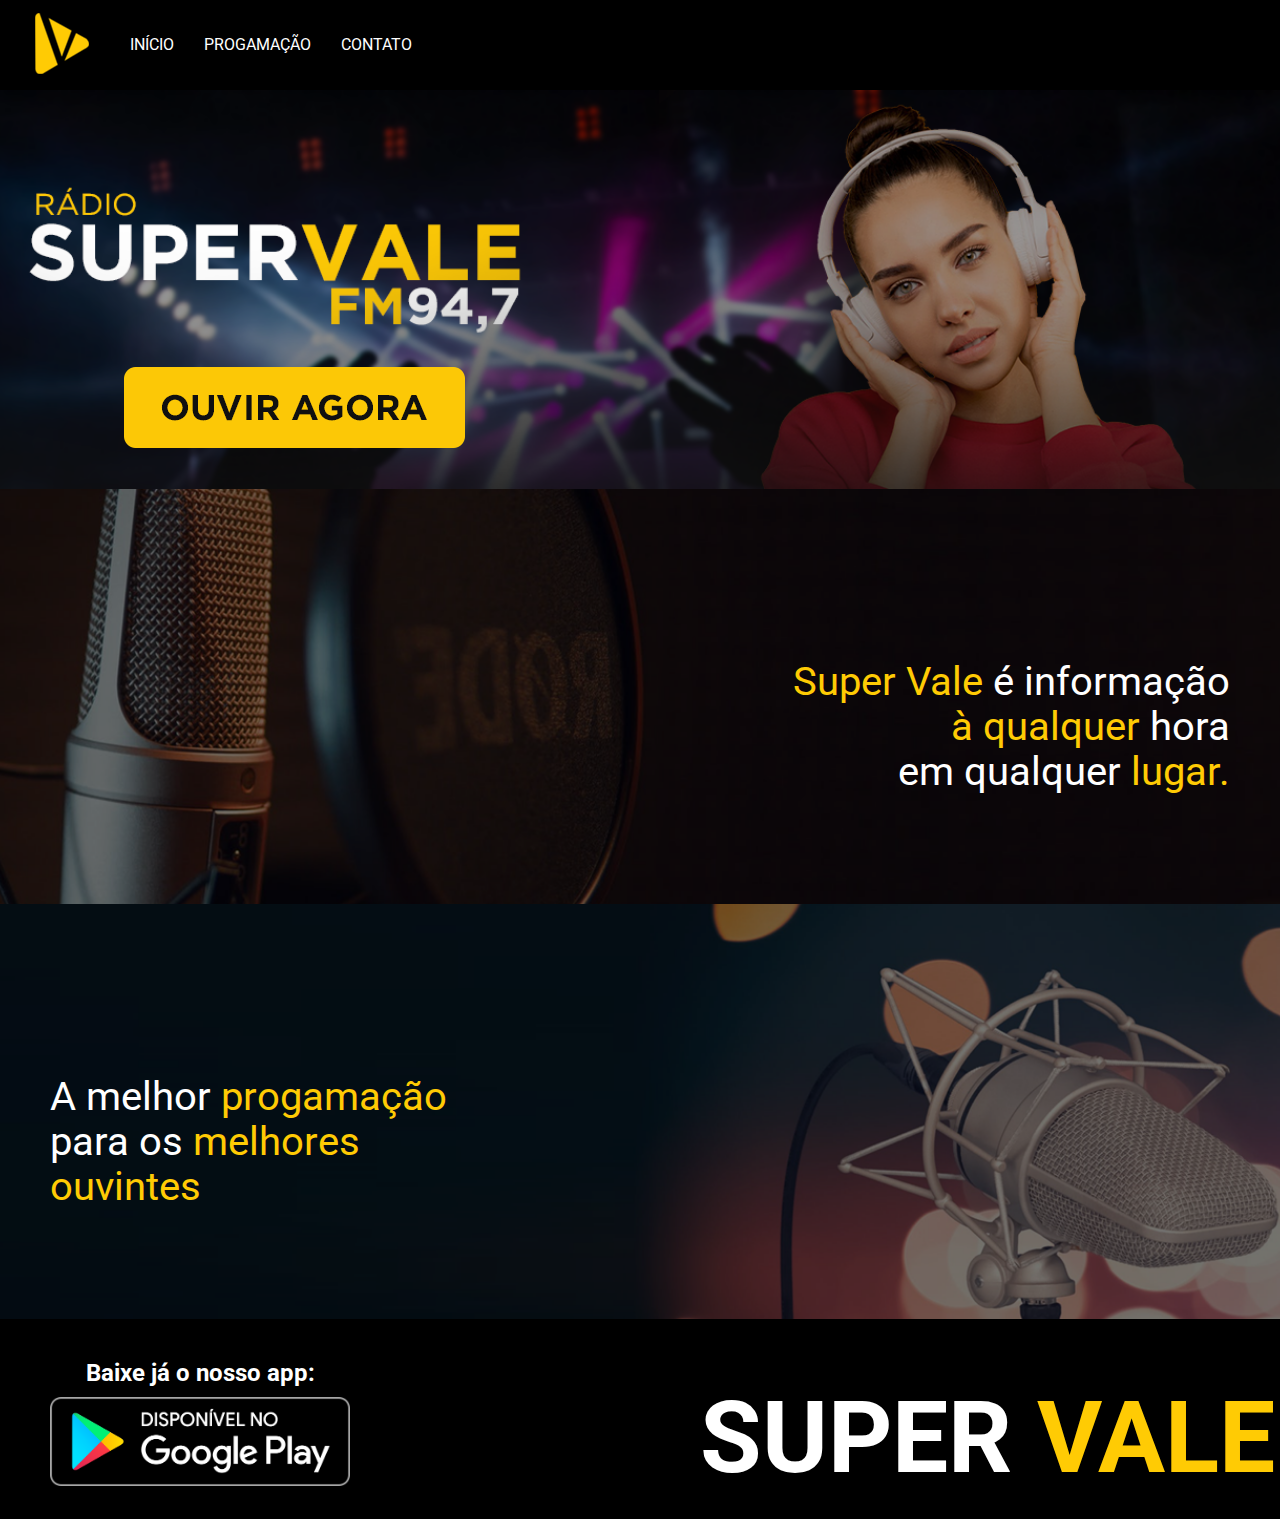
<file: index.html>
<!DOCTYPE html>
<html lang="pt-br">
    <head>
        <title>Super Vale | Vale apena escutar!</title>
        <meta charset="Utf-8" />
        <meta name="descripition" content="Super Vale fm 94,7 a rádio q vale apena escutar, Visite o nosso site e confira nossa progamação e muito mais."/>
        <meta name="keywords" content="Super vale, fm, super vale fm, super, vale, 94,7, piauí, rádios, rádios do piauí"/>
        <meta name="viewport" content="width=device-width, initial-sacale=1.0"/>
        <link rel="shortcut icon" href="imgs/logo_VdeVale.png"/>
        <link rel="stylesheet" href="https://cdnjs.cloudflare.com/ajax/libs/font-awesome/5.13.0/css/all.min.css" integrity="sha256-h20CPZ0QyXlBuAw7A+KluUYx/3pK+c7lYEpqLTlxjYQ=" crossorigin="anonymous" />
        <link href="https://fonts.googleapis.com/css?family=Roboto&display=swap" rel="stylesheet">
        <link rel="stylesheet" type="text/css" href="css/style.css">
    </head>

    <body>
        <header>
            <div class="menu">
                <div class="optMenu">
                    <a href="index.html"><div class="opt">INÍCIO</div></a> 
                    <a href="progamacao.html"><div class="opt">PROGAMAÇÃO</div></a>
                    <a href="contato.html"><div class="opt">CONTATO</div></a>
                </div><!--opçoes do menu inicio, progamação, contato-->
                <div class="logo">
                    <a href="index.html">
                        <img src="imgs/logo_VdeVale.png" alt="logo">
                    </a>
                </div><!--logo v de vale-->
                <div class="redes-sociais">
                    <a class="face" target="_blank" href="https://www.facebook.com/radiosupervale/"><img><i class="fab fa-facebook-square"></i></img></a><!--facebook-->
                    <a class="insta" target="_blank" href="https://www.instagram.com/radiosupervale/"><img><i class="fab fa-instagram-square"></i></img></a><!--instagran-->
                    <a class="whats" target="_blank" href="https://api.whatsapp.com/send?phone=5586981386014&text="><img><i class="fab fa-whatsapp-square"></i></img></a><!--whatsapp-->
                </div><!--Redes sociais-->
            </div><!--menu navegacao geral-->
        </header><!--Menu-->
        
        <main class="main-0">
            <div class="imgtop"></div><!--Imagem Mulher-->

            <div class="ouvir">
                <a target="_blank" href="https://radiosdopiaui.com.br/busca"><img src="imgs/botao_ouvirAgora.png" alt=""></a>
            </div><!--Botao ouvir agora-->
        </main>
        
        <main class="main-1">
            <div class="wallpaper_1"></div>
            
            <div class="info">
                <p class="infoqual"><span class="super">Super Vale</span> é informação<br/>
                    <span class="super">à qualquer </span>hora <br/>em qualquer<span class="super"> lugar.</span></p>
            </div>
        </main>

        <main class="main-2">
            <div class="wallpaper_2"></div>
            
            <div class="info">
                <p class="infoqual2">A melhor <span class="super">progamação</span> 
                    <br/>para os <span class="super">melhores</span> <br/><span class="super">ouvintes</span></p>
            </div>
        </main>

        <footer class="index">
            <div class="playstore">
                <h2 class="dow">Baixe já o nosso app:</h2>
                <a target="_blank" href="https://play.google.com/store/apps/details?id=com.webradiocast.vhgtzwbspjlz&hl=pt_BR">
                    <img class="playstore-incon" src="imgs/play-store.png" alt="playstore-icon">
                </a><!--icon play store-->
            </div><!--baixe ja app-->
            <h1 class="logofooter">SUPER <span>VALE</span></h1> 
        </footer><!--Rodapé-->
    </body>
</html>

<!--Feiro por: Ryan Melo-->
</file>
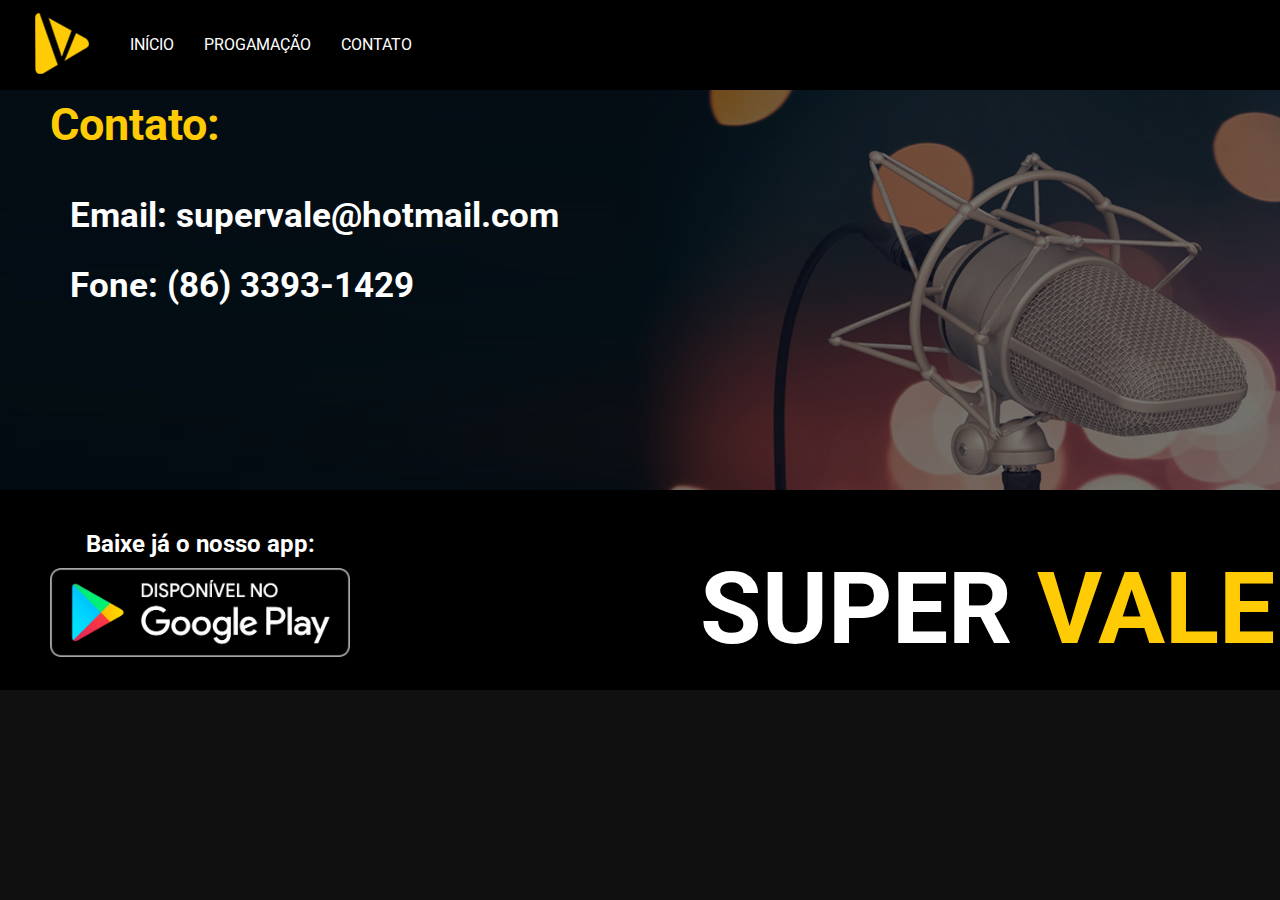
<file: contato.html>
<!DOCTYPE html>
<html lang="pt-br">
<head>
    <title>Super Vale | Progamação</title>
    <meta charset="Utf-8" />
    <meta name="viewport" content="width=device-width, initial-sacale=1.0"/>
    <link rel="shortcut icon" href="imgs/logo_VdeVale.png"/>
    <link rel="stylesheet" href="https://cdnjs.cloudflare.com/ajax/libs/font-awesome/5.13.0/css/all.min.css" integrity="sha256-h20CPZ0QyXlBuAw7A+KluUYx/3pK+c7lYEpqLTlxjYQ=" crossorigin="anonymous" />
    <link href="https://fonts.googleapis.com/css?family=Roboto&display=swap" rel="stylesheet">
    <link rel="stylesheet" type="text/css" href="css/style.css">
</head>
<body>
    <header>
        <div class="menu">
            <div class="optMenu">
                <a href="index.html"><div class="opt">INÍCIO</div></a> 
                <a href="progamacao.html"><div class="opt">PROGAMAÇÃO</div></a>
                 <a href="contato.html"><div class="opt">CONTATO</div></a>
            </div><!--opçoes do menu inicio, progamação, contato-->
            <div class="logo">
                <a href="index.html">
                    <img src="imgs/logo_VdeVale.png" alt="logo">
                </a>
            </div><!--logo v de vale-->
            <div class="redes-sociais">
                <a class="face" target="_blank" href="https://www.facebook.com/radiosupervale/"><img><i class="fab fa-facebook-square"></i></img></a><!--facebook-->
                <a class="insta" target="_blank" href="https://www.instagram.com/radiosupervale/"><img><i class="fab fa-instagram-square"></i></img></a><!--instagran-->
                <a class="whats" target="_blank" href="https://api.whatsapp.com/send?phone=5586981386014&text="><img><i class="fab fa-whatsapp-square"></i></img></a><!--whatsapp-->
            </div><!--Redes sociais-->
        </div><!--menu navegacao geral-->
    </header><!--Menu-->

    <section>
        <div class="contato">
            <h2>Contato:</h2>
            <div>
                <h3>Email: supervale@hotmail.com</h3>
                <h3>Fone: (86) 3393-1429</h3>
            </div>
        </div>

    </section><!--sectio contato-->

    <footer class="footercontato">
        <div class="playstore">
            <h2 class="dow">Baixe já o nosso app:</h2>
            <a target="_blank" href="https://play.google.com/store/apps/details?id=com.webradiocast.vhgtzwbspjlz&hl=pt_BR">
                <img class="playstore-incon" src="imgs/play-store.png" alt="playstore-icon">
            </a><!--icon play store-->
        </div><!--baixe ja app-->
        <h1 class="logofooter">SUPER <span>VALE</span></h1> 
    </footer><!--Rodapé-->


</body>
</html>
</file>
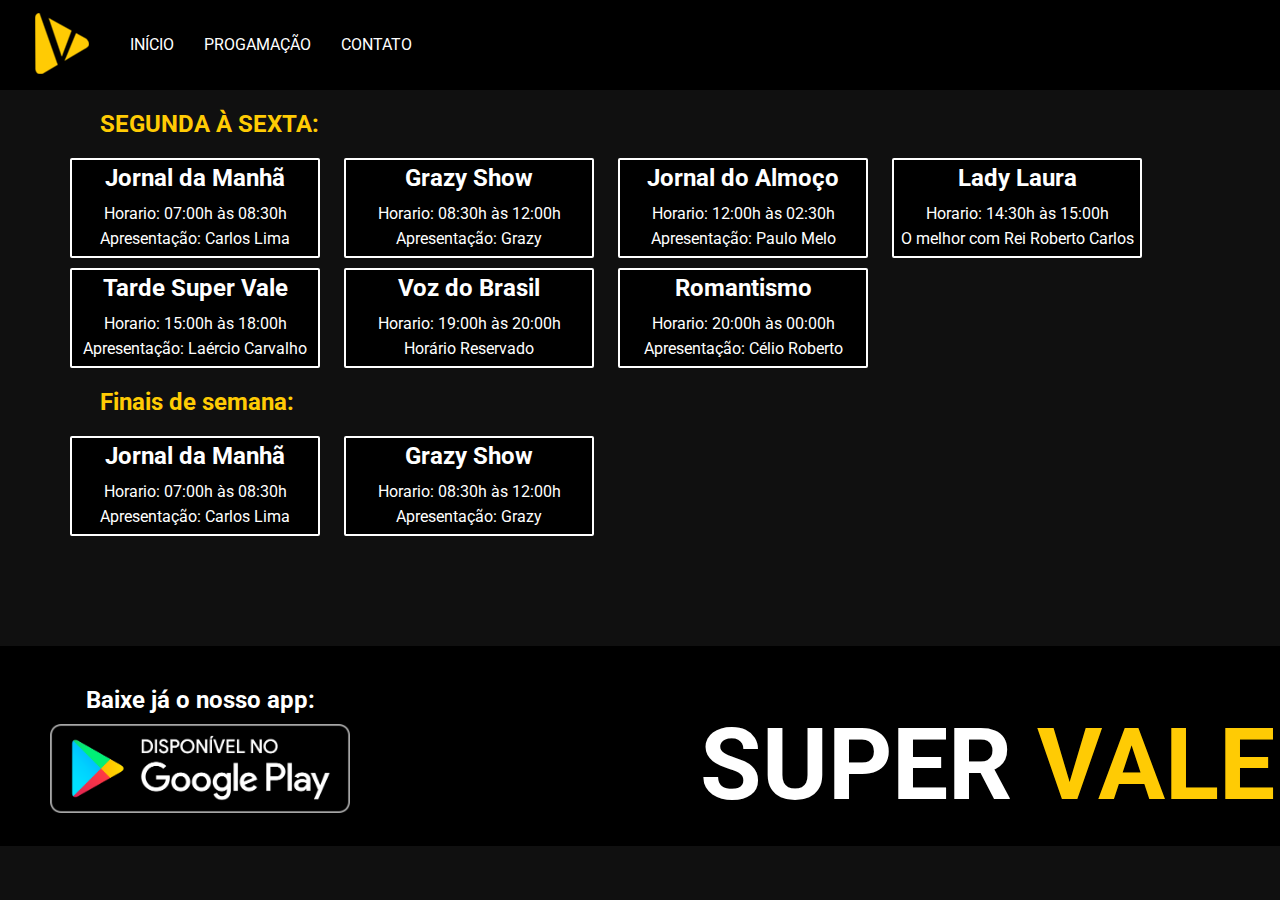
<file: progamacao.html>
<!DOCTYPE html>
<html lang="pt-br">
<head>
    <title>Super Vale | Progamação</title>
    <meta charset="Utf-8" />
    <meta name="viewport" content="width=device-width, initial-sacale=1.0"/>
    <link rel="shortcut icon" href="imgs/logo_VdeVale.png"/>
    <link rel="stylesheet" href="https://cdnjs.cloudflare.com/ajax/libs/font-awesome/5.13.0/css/all.min.css" integrity="sha256-h20CPZ0QyXlBuAw7A+KluUYx/3pK+c7lYEpqLTlxjYQ=" crossorigin="anonymous" />
    <link href="https://fonts.googleapis.com/css?family=Roboto&display=swap" rel="stylesheet">
    <link rel="stylesheet" type="text/css" href="css/style.css">
</head>
<body>
    
    
    <header>
        <div class="menu">
            <div class="optMenu">
                <a href="index.html"><div class="opt">INÍCIO</div></a> 
                <a href="progamacao.html"><div class="opt">PROGAMAÇÃO</div></a>
                 <a href="contato.html"><div class="opt">CONTATO</div></a>
            </div><!--opçoes do menu inicio, progamação, contato-->
            <div class="logo">
                <a href="index.html">
                    <img src="imgs/logo_VdeVale.png" alt="logo">
                </a>
            </div><!--logo v de vale-->
            <div class="redes-sociais">
                <a class="face" target="_blank" href="https://www.facebook.com/radiosupervale/"><img><i class="fab fa-facebook-square"></i></img></a><!--facebook-->
                <a class="insta" target="_blank" href="https://www.instagram.com/radiosupervale/"><img><i class="fab fa-instagram-square"></i></img></a><!--instagran-->
                <a class="whats" target="_blank" href="https://api.whatsapp.com/send?phone=5586981386014&text="><img><i class="fab fa-whatsapp-square"></i></img></a><!--whatsapp-->
            </div><!--Redes sociais-->
        </div><!--menu navegacao geral-->
    </header><!--Menu-->
    

    <section>
        <div class="segsex">
            <h2>SEGUNDA À SEXTA:</h2>
            <div class="jorn1">
                <h2>Jornal da Manhã</h2>
                <ul>
                    <li>Horario: 07:00h às 08:30h</li>
                    <li>Apresentação: Carlos Lima</li>
                </ul>
            </div>
            <div class="grazy" >
                <h2>Grazy Show</h2>
                <ul>
                    <li>Horario: 08:30h às 12:00h</li>
                    <li>Apresentação: Grazy</li>
                </ul>
            </div>
            <div class="jorn2">
                <h2>Jornal do Almoço</h2>
                <ul>
                    <li>Horario: 12:00h às 02:30h</li>
                    <li>Apresentação: Paulo Melo</li>
                </ul>
            </div>
            <div class="lady">
                <h2>Lady Laura</h2>
                <ul>
                    <li>Horario: 14:30h às 15:00h</li>
                    <li>O melhor com Rei Roberto Carlos</li>
                </ul>
            </div>
            <div class="tarde">
                <h2>Tarde Super Vale</h2>
                <ul>
                    <li>Horario: 15:00h às 18:00h</li>
                    <li>Apresentação: Laércio Carvalho</li>
                </ul>
            </div>
            <div class="voz">
                <h2>Voz do Brasil</h2>
                <ul>
                    <li>Horario: 19:00h às 20:00h</li>
                    <li>Horário Reservado</li>
                </ul>
            </div>
            <div class="romantismo">
                <h2>Romantismo</h2>
                <ul>
                    <li>Horario: 20:00h às 00:00h</li>
                    <li>Apresentação: Célio Roberto</li>
                </ul>
            </div>
        </div><!--Progamação de segunda a sexta-->
        <div class="sabdom">
            <h2>Finais de semana:</h2>
            <div class="Louvor">
                <h2>Jornal da Manhã</h2>
                <ul>
                    <li>Horario: 07:00h às 08:30h</li>
                    <li>Apresentação: Carlos Lima</li>
                </ul>
            </div>
            <div class="grazy" >
                <h2>Grazy Show</h2>
                <ul>
                    <li>Horario: 08:30h às 12:00h</li>
                    <li>Apresentação: Grazy</li>
                </ul>
            </div>
    </section><!--Progamação-->

    <footer class="index">
        <div class="playstore">
            <h2 class="dow">Baixe já o nosso app:</h2>
            <a target="_blank" href="https://play.google.com/store/apps/details?id=com.webradiocast.vhgtzwbspjlz&hl=pt_BR">
                <img class="playstore-incon" src="imgs/play-store.png" alt="playstore-icon">
            </a><!--icon play store-->
        </div><!--baixe ja app-->
        <h1 class="logofooter">SUPER <span>VALE</span></h1> 
    </footer><!--Rodapé-->
</body>
</html>
</file>
<file: css/style.css>
*{
    margin: 0;
    padding: 0;
    box-sizing: border-box;
    font-family: 'Roboto', sans-serif;
}

html, body{
    height: 100%;
}

body{
    background-color: #101010;
}

.menu{ /*todo o menu completo*/
    /*position: fixed;*/
    width: 100%;
    height: 90px;
    background: black;
    margin-top: 0;
}

.logo{ /*logo v de vale*/
    margin: -50px auto auto 20px;
}

.menu >.optMenu{ /*opiçoes: inicio, progamação, contato*/
    margin-left: 100px;
}

.opt{ /*opiçoes: inicio, progamação, contato*/
    color: white;
    display: inline-block;
    margin-right: -4px;
    margin-left: 30px; 
    margin-top: 35px;
    transition: color 0.2s;
}

@media screen and (max-width:800px){
    .opt{
        margin-left: 15px;
    }
}

.opt:hover{
    color: #ffcb04;
}
/*Aqui termina o menu*/

/*Aqui começa as imgs com textos*/
.imgtop{ /*img mulher*/
    background: black;
    background-image: url('../imgs/img_top.png');
    background-size: cover;
    background-position: center;
    width: 100%;
    height: 420px;
}

.ouvir{
    margin: -150px auto auto 120px;
    transition: filter 0.2s;
}

.ouvir:hover{
    filter: brightness(90%);
}

@media screen and (max-width:800px){
    .imgtop{
        background-size: cover;
        height: 410px;
        background-position: -60px 0;
    }
}

@media screen and (max-width:800px){
    .ouvir{
        margin: -150px auto auto 70px;
    }
}

div .redes-sociais > a{
    color: white;
}

.redes-sociais{
    color: white;
    margin-top: -60px;
    margin-left: 90%;
    font-size: 30px;
}

@media screen and (max-width:800px){
    .redes-sociais{
        font-size: 20px;
    }
}

.redes-sociais img{
    display: inline-block;
    margin-right: -4px;
    margin-left: 10px;
    list-style: none;
}

.face:hover{color: #ffcb04;}
.insta:hover{color: #ffcb04;}
.whats:hover{color: #ffcb04;}

@media screen and (max-width:800px){
    .redes-sociais img{
        display: grid;
        grid-template-columns: 1fr 1fr;
    }

    .redes-sociais{
        margin-top: -75px;
        margin-left: 93%;
    }
}

/*Referente a main 1*/
.wallpaper_1{ /*referente a infoqual1*/
    background: black;
    background-image: url('../imgs/wallpaper_1.png');
    background-size: cover;
    background-position: center;
    width: 100%;
    height: 420px;
    margin-top: 30px;
}

@media screen and (max-width:800px){
    .wallpaper_1{
        background-size: cover;
        height: 410px;
        margin-top: 0;
        background-position: -500px 0;
    }
}

.infoqual{
    color: white;
    font-size: 40px;
    text-align: right;
    vertical-align: center;
    margin: -250px 50px auto 0;
    line-height: 45px;
    overflow: hidden;
}

@media screen and (max-width:800px){
    .infoqual{
        text-align: right;
    }
}

/*Referente a main 2*/
.wallpaper_2{ /*referente a infoqual2*/
    background: black;
    background-image: url('../imgs/wallpaper_2.png');
    background-size: cover;
    background-position: center;
    width: 100%;
    height: 420px;
    margin-top: 110px;
}

@media screen and (max-width:800px){
    .wallpaper_2{
        background-size: cover;
        height: 410px;
        margin-top: 70px;
        background-position: -300px 0;
    }
}

.infoqual2{
    color: white;
    font-size: 40px;
    text-align: left;
    vertical-align: center;
    margin: -250px 0 auto 50px;
    line-height: 45px;
    overflow: hidden;
}

.super{/*span global*/
    color: #ffcb04;
}

/*footer*/

.index{
    margin-top: 110px;
    width: 100%;
    height: 200px;
    background-color: black;
}

.playstore{
    width: 300px;
    position: absolute;
    margin: 40px auto 0 50px;
}

.dow{
    color: white;
    text-align: center;
    margin-bottom: 10px;
}

.playstore-incon{
    width: 300px;
}

.logofooter{
    position: absolute;
    color: white;
    font-size: 100px;
    margin-top: 60px;
    margin-left: 700px;
}

h1 > span{
     color: #ffcb04;
}

 @media screen and (max-width:800px){
    .logofooter{
        display: none;
    }

    .playstore{
        position: absolute;
        margin-left: 85px;
    }
}

 /*Pagina de Progamação referente main prog1*/
.segsex{
    margin: 20px 0 auto 50px;
}

.segsex > h2{
    margin-bottom: 10px;
    margin-left: 50px; 
    color: #ffcb04;
}

.segsex div h2:first-child{
    margin-top: 6px;
}

.segsex ul{
    list-style: none;
    margin-top: 10px;
}

.segsex > div{
    width: 250px;
    height: 100px;
    color: white;
    background-color: black;
    display: inline-block;
    margin-left: 20px;
    margin-top: 10px;
    text-align: center;
    line-height: 25px;
    border: 2px solid white;
    border-radius: 2px;
}

@media screen and (max-width:800px){
    .segsex{
        margin: 20px 0 0 100px;
    }
}
/*Aqui encerra a progamaçãode segunda a sexta*/

/*Progamação sabado e domingo*/
.sabdom{
    margin: 20px 0 auto 50px;
}

.sabdom > h2{
    margin-bottom: 10px;
    margin-left: 50px; 
    color: #ffcb04;
}

.sabdom div h2:first-child{
    margin-top: 6px;
}

.sabdom ul{
    list-style: none;
    margin-top: 10px;
}

.sabdom > div{
    width: 250px;
    height: 100px;
    color: white;
    background-color: black;
    display: inline-block;
    margin-left: 20px;
    margin-top: 10px;
    text-align: center;
    line-height: 25px;
    border: 2px solid white;
    border-radius: 2px;
}

@media screen and (max-width:800px){
    .sabdom{
        margin: 20px 0 0 100px;
    }
}
/*Aqui encerra a progamaçãode final de semana*/

/*Aqui começa o contato*/
.contato{
    width: 100%;
    height: 400px;
    color: white;
    font-size: 30px;
    line-height: 70px;
    background-image: url("../imgs/wallpaper_2.png");
    background-size: cover;
}

.contato > h2{
    color: #ffcb04;
    margin: 0 0 20px 50px;
}

.contato > div{
    margin-left: 70px;
}

.footercontato{
    margin-top: 0px;
    width: 100%;
    height: 200px;
    background-color: black;
}

.footercontato > .playstore{
    width: 300px;
    position: absolute;
    margin: 40px auto 0 50px;
}

.footercontato > .dow{
    color: white;
    text-align: center;
    margin-bottom: 10px;
}

.footercontato > .playstore-incon{
    width: 300px;
}

.footercontato > .logofooter{
    position: absolute;
    color: white;
    font-size: 100px;
    margin-top: 60px;
    margin-left: 700px;
}

h1 > span{
     color: #ffcb04;
}

 @media screen and (max-width:800px){
    .footercontato > .logofooter{
        display: none;
    }

    .footercontato > .playstore{
        position: absolute;
        margin-left: 85px;
    }
}
</file>
